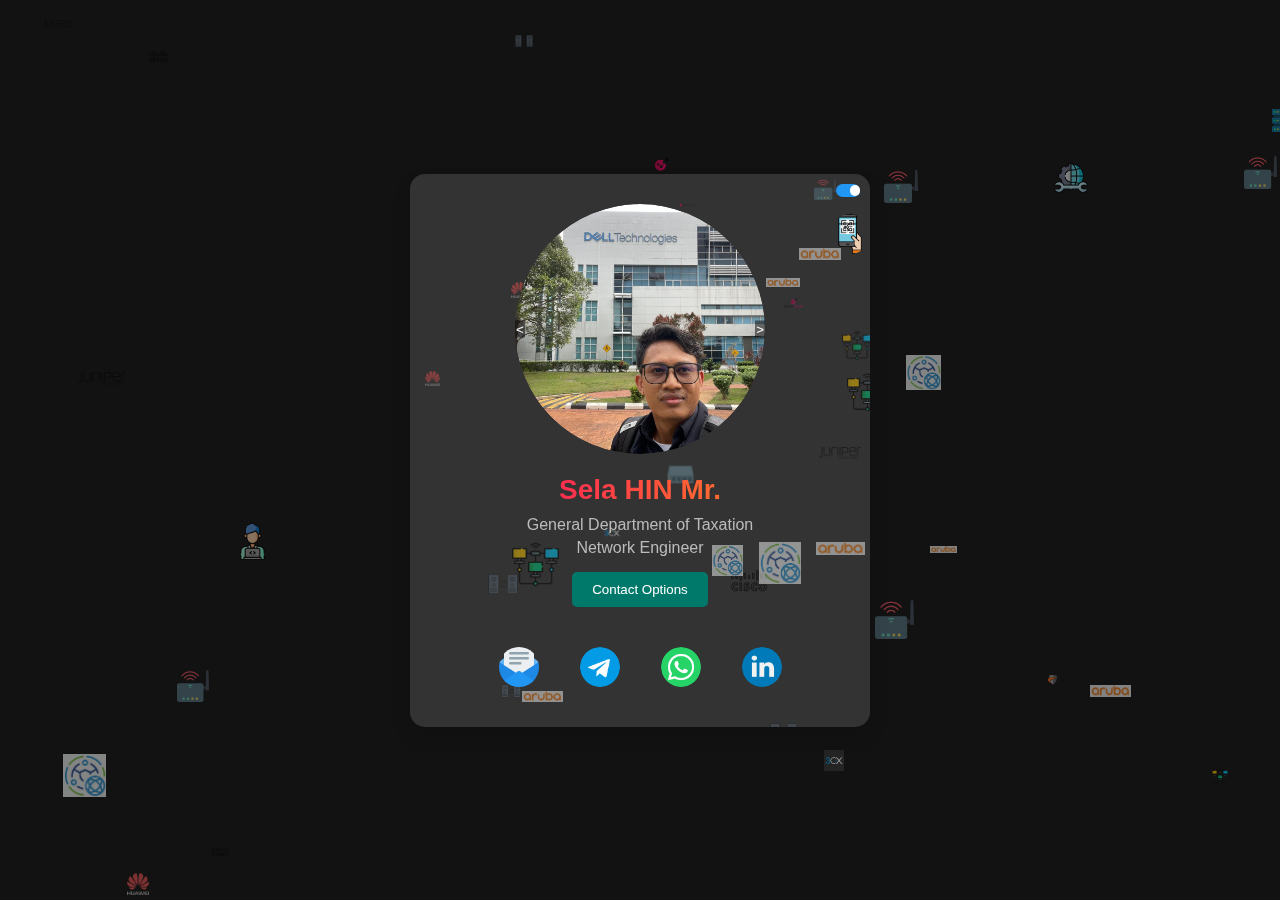
<file: index.html>
<!DOCTYPE html>
<html lang="en">
<head>
    <meta charset="UTF-8">
    <meta name="viewport" content="width=device-width, initial-scale=1.0">
    <title>Digital Name Card</title>
    <link rel="stylesheet" href="styles.css">
</head>
<body class="dark-mode">
    <div class="background-icons"></div>

    <div class="card" id="main-card">
        <div class="background-icons"></div> <!-- Add this line for background icons -->

        <label class="switch">
            <input type="checkbox" id="toggle-dark-mode" checked>
            <span class="slider round"></span>
        </label>

        <div class="profile-slider-container">
            <button id="slide-left" class="slider-button left">&lt;</button>
            <div class="profile-slider" id="profile-slider"></div>
            <button id="slide-right" class="slider-button right">&gt;</button>
        </div>

        <h1>Sela HIN Mr.</h1>
        <p>General Department of Taxation</p>
        <p>Network Engineer</p>

        <button id="contact-action" class="contact-button">
            Contact Options
        </button>
        
        <div id="contact-actions" style="display: none;">
            <button id="call" class="contact-button">Call</button>
            <button id="save-contact" class="contact-button">Save Contact</button>
        </div>

        <div class="social-buttons">
            <a href="mailto:hinsela@tax.gov.kh" class="social-icon email" target="_blank">
                <img src="icon/email-icon.png" alt="Contact">
            </a>
            <a href="https://t.me/selahin369" class="social-icon telegram" target="_blank">
                <img src="icon/telegram-icon.png" alt="Telegram">
            </a>
            <a href="https://wa.me/qr/GLSSHI6UM56WJ1" class="social-icon whatsapp" target="_blank">
                <img src="icon/whatsapp-icon.png" alt="WhatsApp">
            </a>
            <a href="https://www.linkedin.com/in/selahin/" class="social-icon LinkedIn" target="_blank">
                <img src="icon/linkedin-icon.png" alt="LinkedIn">
            </a>
            <a href="#" id="qr-icon" class="social-icon qr">
                <img src="icon/qr-icon.png" alt="QR Code">
            </a>
        </div>
    </div>

    <div id="qr-card" class="card" style="display: none;">
        <div class="background-icons"></div> <!-- Add this line for background icons -->
        <div class="qr-image-container">
            <img src="qr/qrcode.png" alt="QR Code">
        </div>
        <button id="back-to-main" class="contact-button">
            Return
        </button>
    </div>

    <script src="scripts.js"></script>
</body>
</html>
</file>
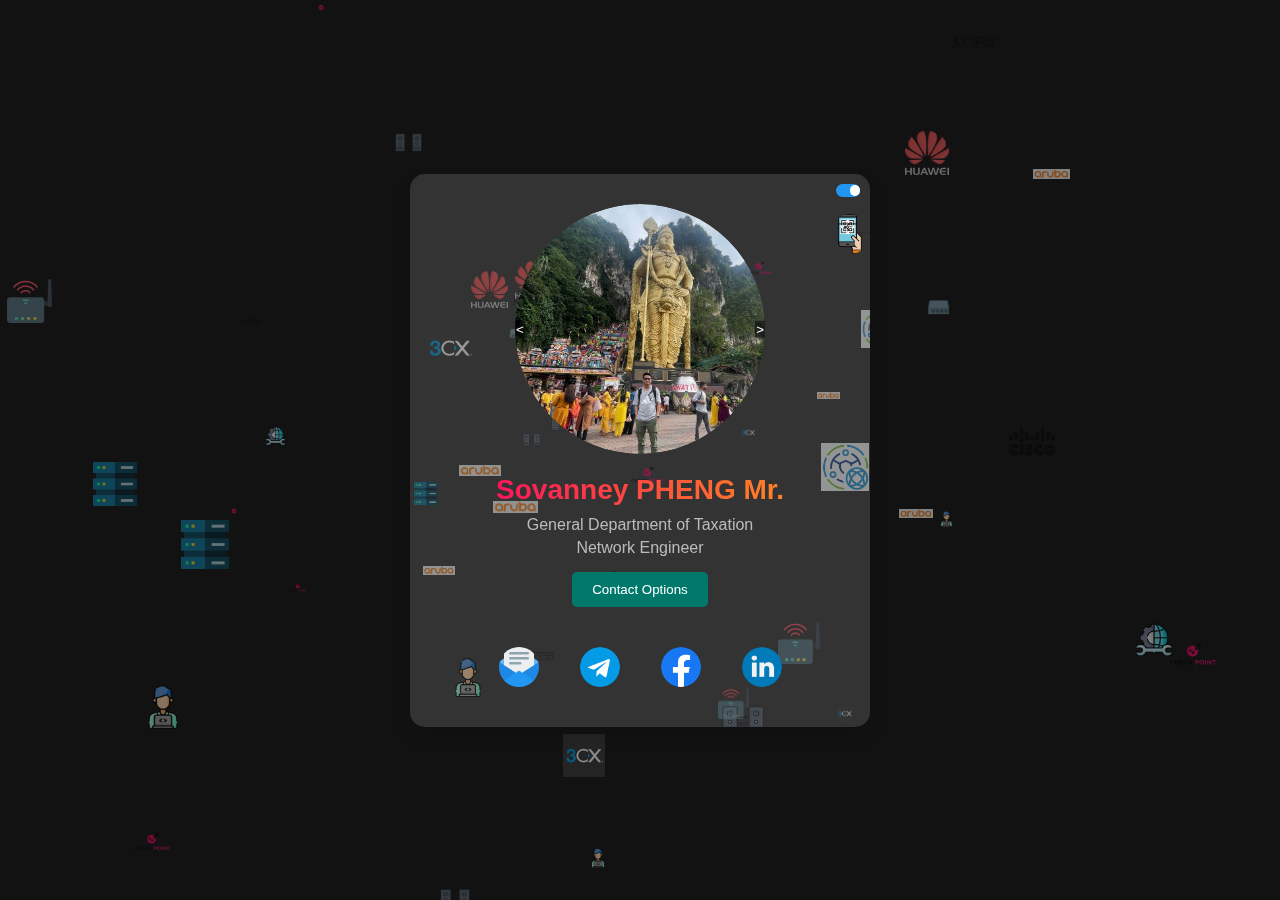
<file: U1-sovanney/index.html>
<!DOCTYPE html>
<html lang="en">
<head>
    <meta charset="UTF-8">
    <meta name="viewport" content="width=device-width, initial-scale=1.0">
    <title>Digital Name Card</title>
    <link rel="stylesheet" href="../styles.css">
</head>
<body class="dark-mode">
    <div class="background-icons"></div>

    <div class="card" id="main-card">
        <div class="background-icons"></div> <!-- Add this line for background icons -->

        <label class="switch">
            <input type="checkbox" id="toggle-dark-mode" checked>
            <span class="slider round"></span>
        </label>

        <div class="profile-slider-container">
            <button id="slide-left" class="slider-button left">&lt;</button>
            <div class="profile-slider" id="profile-slider"></div>
            <button id="slide-right" class="slider-button right">&gt;</button>
        </div>

        <h1>Sovanney PHENG Mr.</h1>
        <p>General Department of Taxation</p>
        <p>Network Engineer</p>

        <button id="contact-action" class="contact-button">
            Contact Options
        </button>
        
        <div id="contact-actions" style="display: none;">
            <button id="call" class="contact-button">Call</button>
            <button id="save-contact" class="contact-button">Save Contact</button>
        </div>

        <div class="social-buttons">
            <a href="mailto:phengsovanney@tax.gov.kh" class="social-icon email" target="_blank">
                <img src="../icon/email-icon.png" alt="Contact">
            </a>
            <a href="https://t.me/phengsovanney" class="social-icon telegram" target="_blank">
                <img src="../icon/telegram-icon.png" alt="Telegram">
            </a>
            <a href="javascript:void(0)" class="social-icon facebook" onclick="openFacebookLink('https://www.facebook.com/phengsovanney/')">
                <img src="../icon/facebook-icon.png" alt="Facebook">
            </a>
            <a href="https://www.linkedin.com/in/sovanney-pheng-1ba42720/" class="social-icon LinkedIn" target="_blank">
                <img src="../icon/linkedin-icon.png" alt="LinkedIn">
            </a>
            <a href="#" id="qr-icon" class="social-icon qr">
                <img src="../icon/qr-icon.png" alt="QR Code">
            </a>
        </div>
    </div>

    <div id="qr-card" class="card" style="display: none;">
        <div class="background-icons"></div> <!-- Add this line for background icons -->
        <div class="qr-image-container">
            <img src="../qr/qrcode.png" alt="QR Code">
        </div>
        <button id="back-to-main" class="contact-button">
            Return
        </button>
    </div>

    <script src="scripts.js"></script>
</body>
</html>
</file>
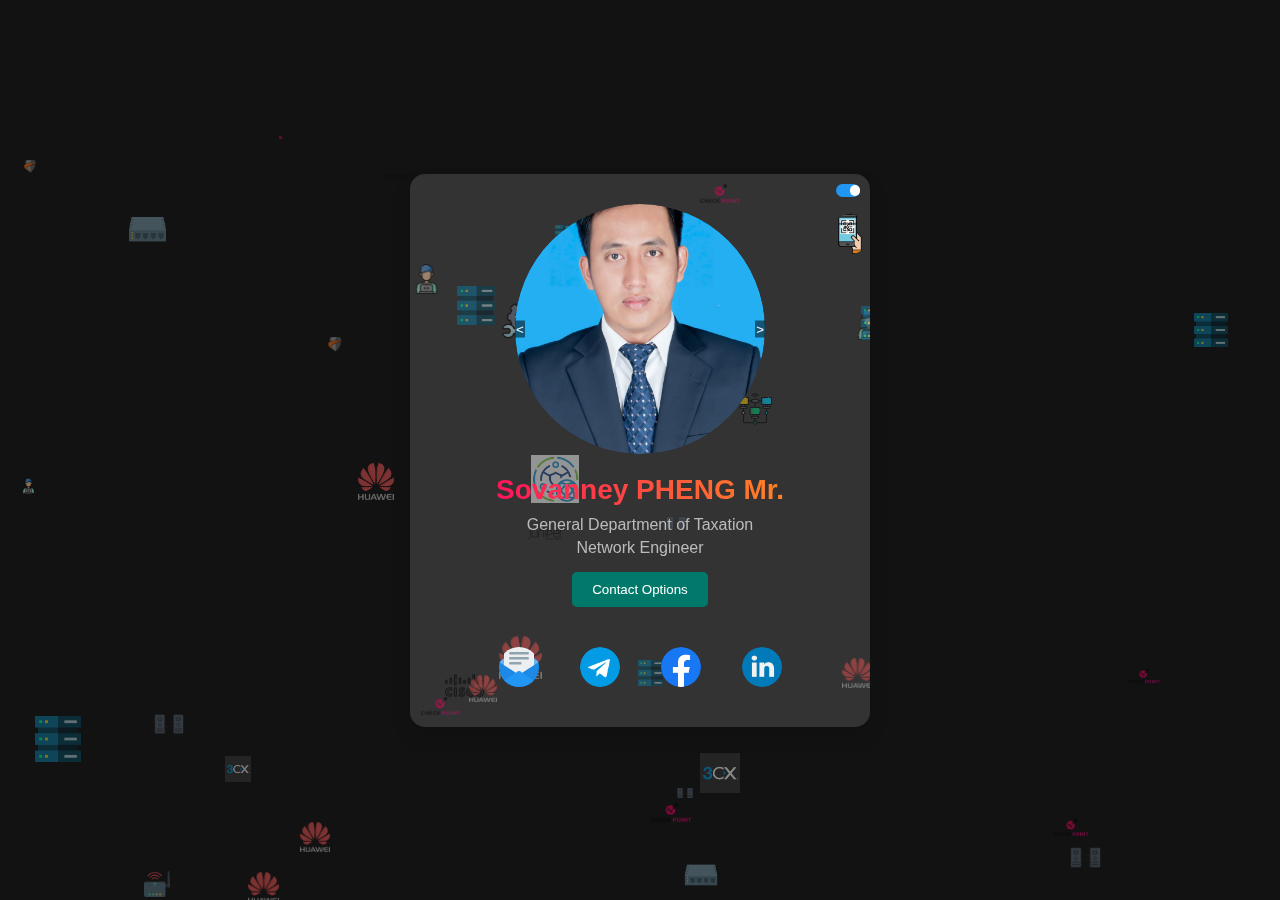
<file: U1-Sovanney/index.html>
<!DOCTYPE html>
<html lang="en">
<head>
    <meta charset="UTF-8">
    <meta name="viewport" content="width=device-width, initial-scale=1.0">
    <title>Digital Name Card</title>
    <link rel="stylesheet" href="../styles.css">
</head>
<body class="dark-mode">
    <div class="background-icons"></div>

    <div class="card" id="main-card">
        <div class="background-icons"></div> <!-- Add this line for background icons -->

        <label class="switch">
            <input type="checkbox" id="toggle-dark-mode" checked>
            <span class="slider round"></span>
        </label>

        <div class="profile-slider-container">
            <button id="slide-left" class="slider-button left">&lt;</button>
            <div class="profile-slider" id="profile-slider"></div>
            <button id="slide-right" class="slider-button right">&gt;</button>
        </div>

        <h1>Sovanney PHENG Mr.</h1>
        <p>General Department of Taxation</p>
        <p>Network Engineer</p>

        <button id="contact-action" class="contact-button">
            Contact Options
        </button>
        
        <div id="contact-actions" style="display: none;">
            <button id="call" class="contact-button">Call</button>
            <button id="save-contact" class="contact-button">Save Contact</button>
        </div>

        <div class="social-buttons">
            <a href="mailto:phengsovanney@tax.gov.kh" class="social-icon email" target="_blank">
                <img src="../icon/email-icon.png" alt="Contact">
            </a>
            <a href="https://t.me/phengsovanney" class="social-icon telegram" target="_blank">
                <img src="../icon/telegram-icon.png" alt="Telegram">
            </a>
            <a href="javascript:void(0)" class="social-icon facebook" onclick="openFacebookLink('https://www.facebook.com/phengsovanney/')">
                <img src="../icon/facebook-icon.png" alt="Facebook">
            </a>
            <a href="https://www.linkedin.com/in/sovanney-pheng-1ba42720/" class="social-icon LinkedIn" target="_blank">
                <img src="../icon/linkedin-icon.png" alt="LinkedIn">
            </a>
            <a href="#" id="qr-icon" class="social-icon qr">
                <img src="../icon/qr-icon.png" alt="QR Code">
            </a>
        </div>
    </div>

    <div id="qr-card" class="card" style="display: none;">
        <div class="background-icons"></div> <!-- Add this line for background icons -->
        <div class="qr-image-container">
            <img src="../qr/qrcode-u1.png" alt="QR Code">
        </div>
        <button id="back-to-main" class="contact-button">
            Return
        </button>
    </div>

    <script src="scripts.js"></script>
</body>
</html>
</file>
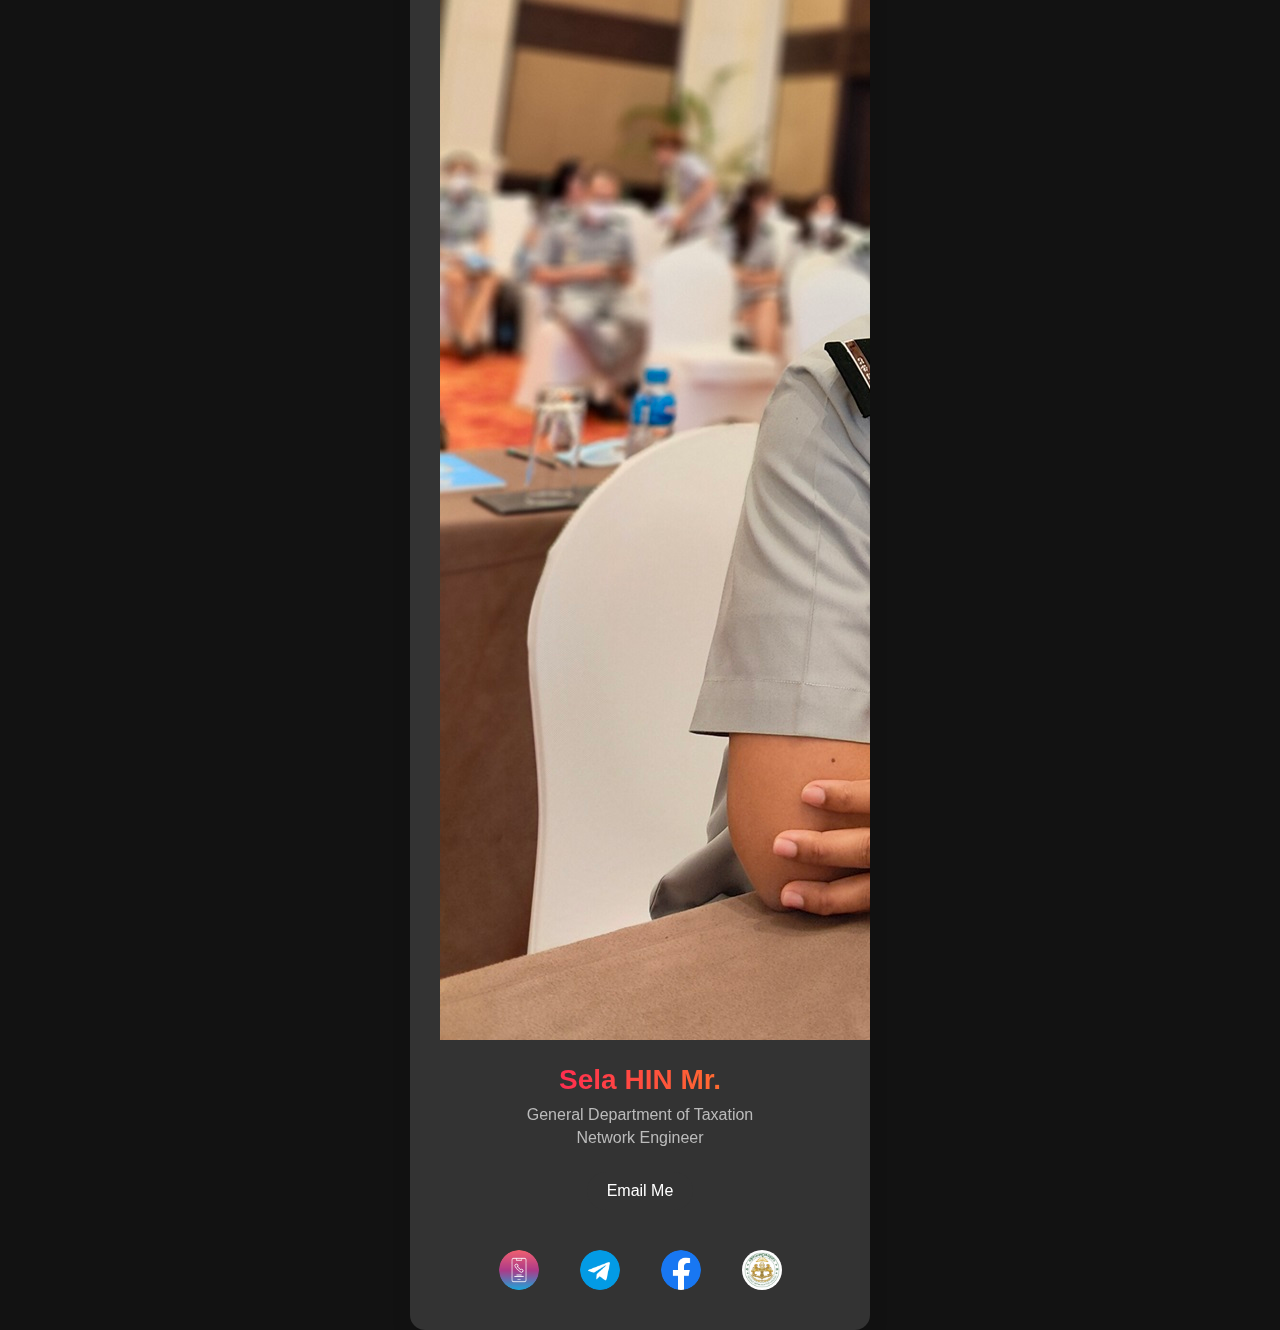
<file: namecard.html>
<!DOCTYPE html>
<html lang="en">
<head>
    <meta charset="UTF-8">
    <meta name="viewport" content="width=device-width, initial-scale=1.0">
    <title>Digital Name Card</title>
    <link rel="stylesheet" href="styles.css">
</head>
<body class="dark-mode">
    <div class="card">
        <label class="switch">
            <input type="checkbox" id="toggle-dark-mode" checked>
            <span class="slider round"></span>
        </label>
        <div class="background-icons"></div>
        <img src="img/profile.jpg" alt="Your Photo">
        <h1>Sela HIN Mr.</h1>
        <p>General Department of Taxation</p>
        <p>Network Engineer</p>
        <a href="mailto:hinsela@tax.gov.kh">Email Me</a>
        <div class="social-buttons">
            <a href="#" class="social-icon contact" onclick="addToContacts()" target="_blank">
                <img src="icon/contact-icon.png" alt="Contact">
            </a>
            <a href="https://t.me/selahin369" class="social-icon telegram" target="_blank">
                <img src="icon/telegram-icon.png" alt="Telegram">
            </a>
            <a href="https://www.facebook.com/mr.sela369/" class="social-icon facebook" target="_blank">
                <img src="icon/facebook-icon.png" alt="Facebook">
            </a>
			 <a href="https://www.tax.gov.kh/en" class="social-icon facebook" target="_blank">
                <img src="icon/website-icon.jpg" alt="Website">
            </a>
        </div>
    </div>
    <script src="scripts.js"></script>
</body>
</html>
</file>
<file: styles.css>
body {
    font-family: 'Roboto', sans-serif;
    display: flex;
    justify-content: center;
    align-items: center;
    height: 100vh;
    margin: 0;
    background-color: #e0f7fa;
    transition: background-color 0.3s ease;
    position: relative;
}

body.dark-mode {
    background-color: #121212;
}

.card {
    position: relative;
    background-color: #ffffff;
    border-radius: 15px;
    box-shadow: 0 10px 20px rgba(0,0,0,0.1);
    padding: 30px;
    max-width: 400px;
    text-align: center;
    transition: transform 0.3s ease, background-color 0.3s ease, color 0.3s ease;
    overflow: hidden;
}

.contact-button {
    padding: 10px 20px;
    background-color: #00796b;
    color: white;
    border: none;
    border-radius: 5px;
    cursor: pointer;
    transition: background-color 0.3s ease;
    margin-top: 10px;
}

.contact-button:hover {
    background-color: #004d40;
}

#contact-actions {
    display: flex;
    justify-content: center;
    gap: 10px;
    margin-top: 10px;
}

.card:hover {
    transform: translateY(-10px);
}

/* Profile slider container */
.profile-slider-container {
    position: relative;
    width: 250px;
    height: 250px;
    margin: 0 auto 20px;
    overflow: hidden;
}

/* Slider buttons */
.slider-button {
    position: absolute;
    top: 50%;
    transform: translateY(-50%);
    background-color: rgba(0, 0, 0, 0.5);
    color: white;
    border: none;
    padding: 1px;
    cursor: pointer;
    z-index: 1;
}

.slider-button.left {
    left: 0;
}

.slider-button.right {
    right: 0;
}

.slider-button:hover {
    background-color: rgba(0, 0, 0, 0.8);
}

.profile-slider {
    position: relative;
    width: 100%;
    height: 100%;
    overflow: hidden;
    border-radius: 50%;
}

.profile-slide {
    position: absolute;
    width: 100%;
    height: 100%;
    transition: opacity 1s ease-in-out;
}

.profile-slide img {
    width: 100%;
    height: 100%;
    border-radius: 50%;
    object-fit: cover;
}

.profile-slide:not(:first-child) {
    opacity: 0;
}

/* Card */
.card h1 {
    margin: 20px 0 10px;
    font-size: 28px;
    background: linear-gradient(90deg, #ff0066, #ffcc00, #33cc33, #0066ff);
    background-size: 400%;
    -webkit-background-clip: text; /* Vendor-prefixed version for WebKit browsers */
    background-clip: text; /* Standard property */
    color: transparent;
    animation: colorShift 20s linear infinite;
}

@keyframes colorShift {
    0% {
        background-position: 0%;
    }
    100% {
        background-position: 400%;
    }
}

.card p {
    margin: 5px 0;
    color: #616161;
}

.card a {
    display: inline-block;
    margin-top: 20px;
    padding: 10px 20px;
    color: white;
    background-color: #00796b;
    border-radius: 25px;
    text-decoration: none;
    transition: background-color 0.3s ease;
}

.card a:hover {
    background-color: #004d40;
}

body.dark-mode .card {
    background-color: #333333;
    color: #ffffff;
}

body.dark-mode .card p {
    color: #bbbbbb;
}

body.dark-mode .card a {
    background-color: #333333;
    color: #ffffff;
}

body.dark-mode .card a:hover {
    background-color: #555555;
}

.social-buttons {
    margin-top: 10px;
    display: flex;
    justify-content: center;
    gap: 1px;
}

.social-buttons .social-icon {
    width: 40px;
    height: 40px;
    display: flex;
    align-items: center;
    justify-content: center;
    border-radius: 50%;
    background-color: transparent;
    transition: transform 0.3s ease, background-color 0.3s ease;
}

.social-buttons .social-icon img {
    width: 40px;
    height: 40px;
    border-radius: 50%;
}

.social-buttons .social-icon:hover {
    transform: scale(1.5) rotate(20deg);
    background-color: transparent;
}

body.dark-mode .social-buttons .social-icon {
    background-color: transparent;
}

body.dark-mode .social-buttons .social-icon:hover {
    background-color: transparent;
}

/*QR Card Background Animation */
.background-icons img {
    opacity: 0.1;
    animation: float 10s infinite alternate, rotate 20s linear infinite, scale 10s ease-in-out infinite alternate, bounce 5s infinite linear;
}

/*QR Code */
.qr-image-container {
    display: flex;
    justify-content: center;
    align-items: center;
    margin-top: 20px;
}

.qr-image-container img {
    width: 250px;
    height: 250px;
}

.social-buttons .social-icon.qr {
    position: absolute;
    top: 10px; /* Adjust this value to position the icon vertically */
    right: -20px; /* Adjust this value to position the icon horizontally */
    width: 40px;
    height: 40px;
    display: flex;
    align-items: center;
    justify-content: center;
}

.card {
    position: absolute;
    width: 100%;
    backface-visibility: hidden;
    transition: transform 0.6s;
    transform-style: preserve-3d;
}

#main-card {
    transform: rotateY(0deg);
}

#qr-card {
    transform: rotateY(180deg);
}

body.flip #main-card {
    transform: rotateY(-180deg);
}

body.flip #qr-card {
    transform: rotateY(0deg);
}

/* Bouncing Background for body */
.background-icons {
    position: absolute;
    top: 0;
    left: 0;
    width: 100%;
    height: 100%;
    z-index: -1;
    overflow: hidden;
}

.background-icons img {
    opacity: 0.5;
    animation: float 10s infinite alternate, rotate 20s linear infinite, scale 10s ease-in-out infinite alternate, bounce 5s infinite linear;
}

@keyframes float {
    0% {
        transform: translateY(0);
    }
    50% {
        transform: translateY(-20px);
    }
    100% {
        transform: translateY(0);
    }
}

@keyframes rotate {
    0% {
        transform: rotate(0deg);
    }
    100% {
        transform: rotate(360deg);
    }
}

@keyframes scale {
    0% {
        transform: scale(1);
    }
    100% {
        transform: scale(1.2);
    }
}

@keyframes bounce {
    0%, 100% {
        transform: translateY(0);
    }
    50% {
        transform: translateY(-100px);
    }
}

/* Toggle Button Slider Dark Mode */
.switch {
    position: absolute;
    top: 10px;
    right: 10px;
    display: inline-block;
    width: 24px;  /* Adjusted width */
    height: 13.6px; /* Adjusted height */
}

.switch input {
    opacity: 0;
    width: 0;
    height: 0;
}

.slider {
    position: absolute;
    cursor: pointer;
    top: 0;
    left: 0;
    right: 0;
    bottom: 0;
    background-color: #ccc;
    transition: .4s;
    border-radius: 13.6px; /* Match height for smooth round corners */
}

.slider:before {
    position: absolute;
    content: "";
    height: 10.4px;  /* Adjusted height */
    width: 10.4px;   /* Adjusted width */
    left: 1.6px;     /* Adjusted left position */
    bottom: 1.6px;   /* Adjusted bottom position */
    background-color: white;
    transition: .4s;
    border-radius: 50%;
}

input:checked + .slider {
    background-color: #2196F3;
}

input:checked + .slider:before {
    transform: translateX(12px); /* Match the new width of the slider */
}

/* Rounded sliders */
.slider.round {
    border-radius: 34px;
}

.slider.round:before {
    border-radius: 50%;
}
</file>
